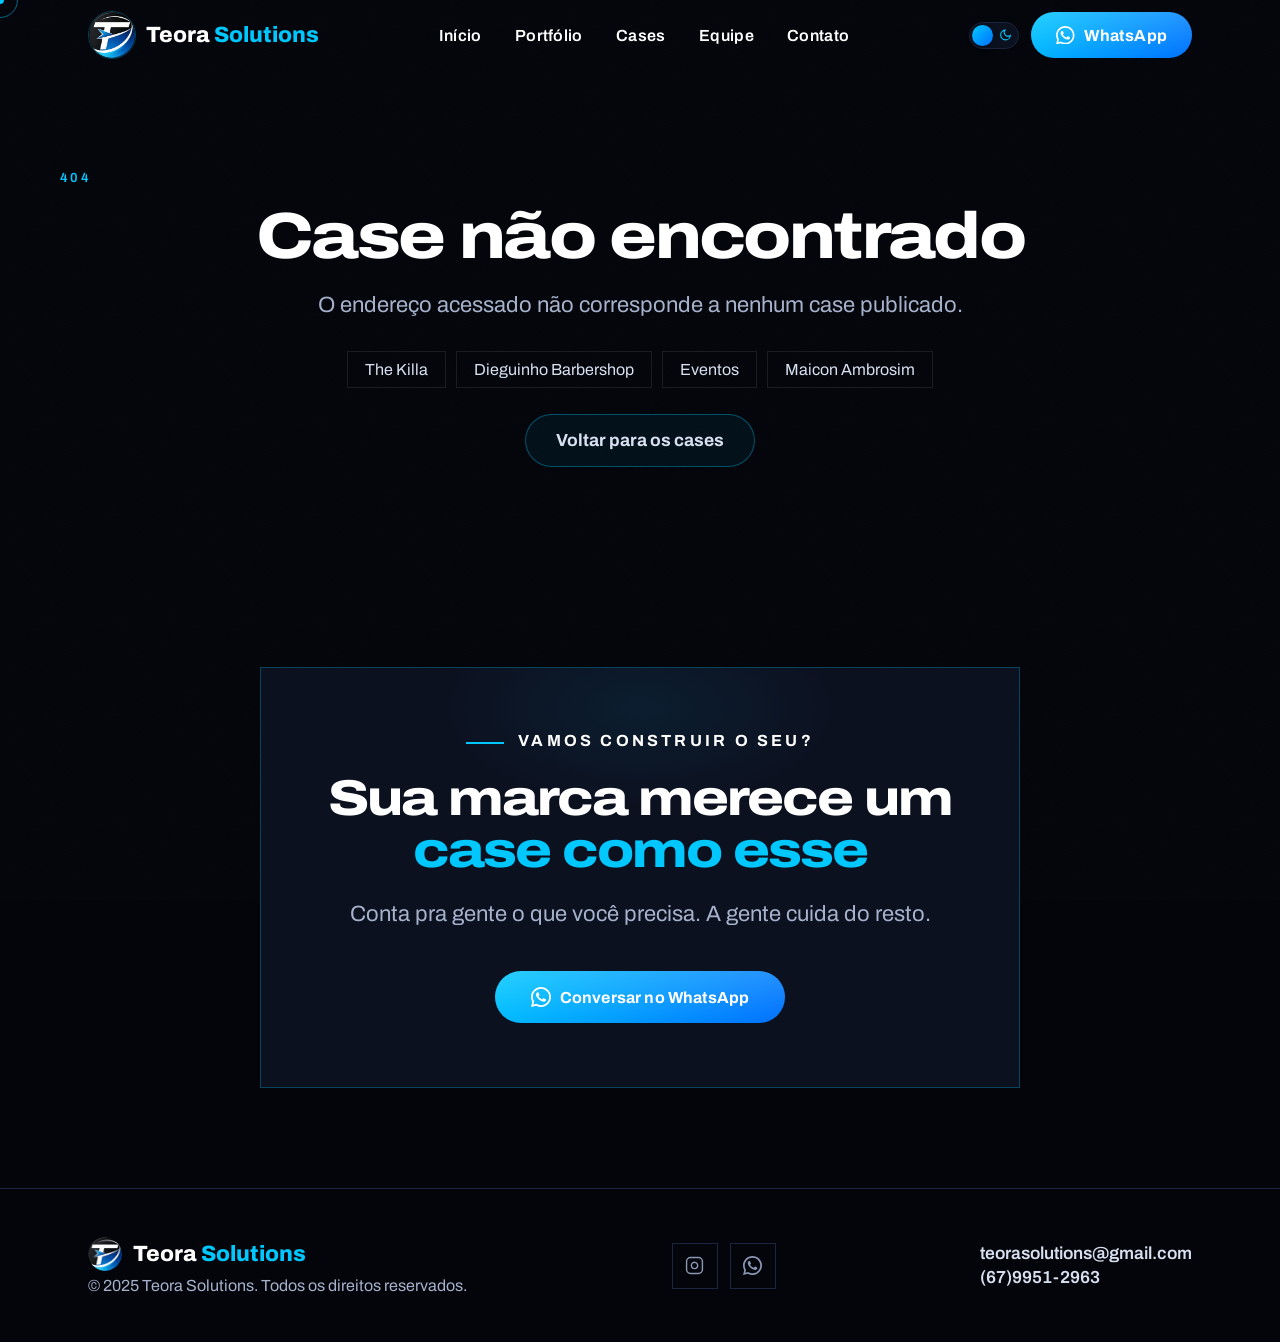
<file: case.html>
<!DOCTYPE html>
<html lang="pt-BR">
<head>
<meta charset="UTF-8" />
<meta name="viewport" content="width=device-width, initial-scale=1.0" />
<title>Case — Teora Solutions</title>
<meta name="description" content="Case de sucesso da Teora Solutions." />
<script>
  /* marca que o JS está ativo: sem isso os blocos com .reveal ficariam
     invisíveis para sempre caso o script não carregue */
  document.documentElement.classList.add('js');
  try {
    if (localStorage.getItem('teora-theme') === 'light') {
      document.documentElement.setAttribute('data-theme', 'light');
    }
  } catch (e) {}
</script>
<link rel="preconnect" href="https://fonts.googleapis.com" />
<link rel="preconnect" href="https://fonts.gstatic.com" crossorigin />
<link href="https://fonts.googleapis.com/css2?family=Archivo:wdth,wght@75..125,400..800&display=swap" rel="stylesheet" />
<link rel="stylesheet" href="styles.css">
<link rel="icon" type="image/png" href="img/favicon.png">
</head>
<body class="case-page">

<!-- CUSTOM CURSOR -->
<div id="cursor-dot"></div>
<div id="cursor-ring"></div>

<!-- MOBILE MENU -->
<div id="mobile-menu">
  <a href="index.html#hero">Início</a>
  <a href="index.html#portfolio">Portfólio</a>
  <a href="index.html#cases">Cases</a>
  <a href="index.html#equipe">Equipe</a>
  <a href="index.html#contato">Contato</a>
</div>

<!-- NAVBAR -->
<nav id="navbar">
  <div class="nav-inner">
    <a href="index.html" class="nav-logo">
      <img src="img/teora.webp" alt="Teora" class="nav-logo-img" />
      <span class="nav-logo-text">Teora <span>Solutions</span></span>
    </a>
    <ul class="nav-links">
      <li><a href="index.html#hero">Início</a></li>
      <li><a href="index.html#portfolio">Portfólio</a></li>
      <li><a href="index.html#cases">Cases</a></li>
      <li><a href="index.html#equipe">Equipe</a></li>
      <li><a href="index.html#contato">Contato</a></li>
    </ul>
    <div class="nav-cta">
      <button type="button" id="theme-toggle" class="theme-toggle" aria-pressed="false" aria-label="Ativar tema claro">
        <svg class="theme-toggle-icon icon-sun" viewBox="0 0 24 24" fill="none" stroke="currentColor" stroke-width="2" aria-hidden="true">
          <circle cx="12" cy="12" r="4"/>
          <path d="M12 2v2M12 20v2M4.93 4.93l1.41 1.41M17.66 17.66l1.41 1.41M2 12h2M20 12h2M6.34 17.66l-1.41 1.41M19.07 4.93l-1.41 1.41"/>
        </svg>
        <svg class="theme-toggle-icon icon-moon" viewBox="0 0 24 24" fill="none" stroke="currentColor" stroke-width="2" aria-hidden="true">
          <path d="M21 12.79A9 9 0 1 1 11.21 3 7 7 0 0 0 21 12.79z"/>
        </svg>
        <span class="theme-toggle-knob"></span>
      </button>
      <a href="https://wa.me/556799512963?text=Quero+um+orçamento!" target="_blank" class="btn-primary">
        <svg class="btn-icon" viewBox="0 0 24 24" fill="currentColor" aria-hidden="true"><path d="M17.472 14.382c-.297-.149-1.758-.867-2.03-.967-.273-.099-.471-.148-.67.15-.197.297-.767.966-.94 1.164-.173.199-.347.223-.644.075-.297-.15-1.255-.463-2.39-1.475-.883-.788-1.48-1.761-1.653-2.059-.173-.297-.018-.458.13-.606.134-.133.298-.347.446-.52.149-.174.198-.298.298-.497.099-.198.05-.371-.025-.52-.075-.149-.669-1.612-.916-2.207-.242-.579-.487-.5-.669-.51-.173-.008-.371-.01-.57-.01-.198 0-.52.074-.792.372-.272.297-1.04 1.016-1.04 2.479 0 1.462 1.065 2.875 1.213 3.074.149.198 2.096 3.2 5.077 4.487.709.306 1.262.489 1.694.625.712.227 1.36.195 1.871.118.571-.085 1.758-.719 2.006-1.413.248-.694.248-1.289.173-1.413-.074-.124-.272-.198-.57-.347z"/><path d="M12 0C5.373 0 0 5.373 0 12c0 2.123.554 4.117 1.523 5.847L.057 23.882l6.183-1.431A11.94 11.94 0 0012 24c6.627 0 12-5.373 12-12S18.627 0 12 0zm0 21.818a9.814 9.814 0 01-5.028-1.382l-.36-.214-3.73.863.936-3.618-.236-.375A9.798 9.798 0 012.182 12C2.182 6.58 6.58 2.182 12 2.182S21.818 6.58 21.818 12 17.42 21.818 12 21.818z"/></svg>
        WhatsApp
      </a>
      <button class="hamburger" onclick="toggleMenu()">☰</button>
    </div>
  </div>
</nav>

<!-- O case inteiro é montado por case.js a partir de ?c=<slug> -->
<main id="case-root"></main>

<!-- ─── CTA ─── -->
<section id="contato" class="cta-band">
  <div class="container">
    <div class="cta-box reveal">
      <div class="cta-glow"></div>
      <div style="position:relative;z-index:1;">
        <p class="eyebrow"><span class="eyebrow-rule"></span>Vamos construir o seu?</p>
        <h2 class="cta-title">Sua marca merece um<br><span style="color:var(--accent-text)">case como esse</span></h2>
        <p class="cta-sub">Conta pra gente o que você precisa. A gente cuida do resto.</p>
        <a href="https://wa.me/556799512963?text=Quero+um+case+como+esses!" target="_blank" class="btn-primary" style="font-size:1rem;padding:16px 36px;margin:0 auto;display:inline-flex;">
          <svg style="width:20px;height:20px;" viewBox="0 0 24 24" fill="currentColor" aria-hidden="true"><path d="M17.472 14.382c-.297-.149-1.758-.867-2.03-.967-.273-.099-.471-.148-.67.15-.197.297-.767.966-.94 1.164-.173.199-.347.223-.644.075-.297-.15-1.255-.463-2.39-1.475-.883-.788-1.48-1.761-1.653-2.059-.173-.297-.018-.458.13-.606.134-.133.298-.347.446-.52.149-.174.198-.298.298-.497.099-.198.05-.371-.025-.52-.075-.149-.669-1.612-.916-2.207-.242-.579-.487-.5-.669-.51-.173-.008-.371-.01-.57-.01-.198 0-.52.074-.792.372-.272.297-1.04 1.016-1.04 2.479 0 1.462 1.065 2.875 1.213 3.074.149.198 2.096 3.2 5.077 4.487.709.306 1.262.489 1.694.625.712.227 1.36.195 1.871.118.571-.085 1.758-.719 2.006-1.413.248-.694.248-1.289.173-1.413-.074-.124-.272-.198-.57-.347z"/><path d="M12 0C5.373 0 0 5.373 0 12c0 2.123.554 4.117 1.523 5.847L.057 23.882l6.183-1.431A11.94 11.94 0 0012 24c6.627 0 12-5.373 12-12S18.627 0 12 0zm0 21.818a9.814 9.814 0 01-5.028-1.382l-.36-.214-3.73.863.936-3.618-.236-.375A9.798 9.798 0 012.182 12C2.182 6.58 6.58 2.182 12 2.182S21.818 6.58 21.818 12 17.42 21.818 12 21.818z"/></svg>
          Conversar no WhatsApp
        </a>
      </div>
    </div>
  </div>
</section>

<!-- ─── FOOTER ─── -->
<footer>
  <div class="container">
    <div class="footer-inner">
      <div>
        <a href="index.html" class="footer-logo">
          <img src="img/teora.webp" alt="Teora" />
          <span class="footer-logo-text">Teora <span>Solutions</span></span>
        </a>
        <p class="footer-copy" style="margin-top:6px;">© 2025 Teora Solutions. Todos os direitos reservados.</p>
      </div>
      <div class="social-row">
        <a href="https://www.instagram.com/teorasolutions/" class="social-btn" title="Instagram">
          <svg fill="none" viewBox="0 0 24 24" stroke="currentColor" stroke-width="1.8"><rect x="2" y="2" width="20" height="20" rx="5" ry="5"/><path d="M16 11.37A4 4 0 1 1 12.63 8 4 4 0 0 1 16 11.37z"/><line x1="17.5" y1="6.5" x2="17.51" y2="6.5"/></svg>
        </a>
        <a href="https://wa.me/556799512963?text=Quero+um+orçamento!" target="_blank" class="social-btn" title="WhatsApp">
          <svg fill="currentColor" viewBox="0 0 24 24"><path d="M17.472 14.382c-.297-.149-1.758-.867-2.03-.967-.273-.099-.471-.148-.67.15-.197.297-.767.966-.94 1.164-.173.199-.347.223-.644.075-.297-.15-1.255-.463-2.39-1.475-.883-.788-1.48-1.761-1.653-2.059-.173-.297-.018-.458.13-.606.134-.133.298-.347.446-.52.149-.174.198-.298.298-.497.099-.198.05-.371-.025-.52-.075-.149-.669-1.612-.916-2.207-.242-.579-.487-.5-.669-.51-.173-.008-.371-.01-.57-.01-.198 0-.52.074-.792.372-.272.297-1.04 1.016-1.04 2.479 0 1.462 1.065 2.875 1.213 3.074.149.198 2.096 3.2 5.077 4.487.709.306 1.262.489 1.694.625.712.227 1.36.195 1.871.118.571-.085 1.758-.719 2.006-1.413.248-.694.248-1.289.173-1.413-.074-.124-.272-.198-.57-.347z"/><path d="M12 0C5.373 0 0 5.373 0 12c0 2.123.554 4.117 1.523 5.847L.057 23.882l6.183-1.431A11.94 11.94 0 0012 24c6.627 0 12-5.373 12-12S18.627 0 12 0zm0 21.818a9.814 9.814 0 01-5.028-1.382l-.36-.214-3.73.863.936-3.618-.236-.375A9.798 9.798 0 012.182 12C2.182 6.58 6.58 2.182 12 2.182S21.818 6.58 21.818 12 17.42 21.818 12 21.818z"/></svg>
        </a>
      </div>
      <div class="footer-contact">
        <a href="mailto:contato@teorasolutions.com">teorasolutions@gmail.com</a>
        <a href="https://wa.me/556799512963?text=Quero+um+orçamento!">(67)9951-2963</a>
      </div>
    </div>
  </div>
</footer>

<a href="https://wa.me/556799512963?text=Quero+um+orçamento!"
   class="whatsapp-float"
   target="_blank"
   rel="noopener"
   aria-label="Falar no WhatsApp">
  <svg viewBox="0 0 24 24" fill="currentColor" aria-hidden="true">
    <path d="M17.472 14.382c-.297-.149-1.758-.867-2.03-.967-.273-.099-.471-.148-.67.15-.197.297-.767.966-.94 1.164-.173.199-.347.223-.644.075-.297-.15-1.255-.463-2.39-1.475-.883-.788-1.48-1.761-1.653-2.059-.173-.297-.018-.458.13-.606.134-.133.298-.347.446-.52.149-.174.198-.298.298-.497.099-.198.05-.371-.025-.52-.075-.149-.669-1.612-.916-2.207-.242-.579-.487-.5-.669-.51-.173-.008-.371-.01-.57-.01-.198 0-.52.074-.792.372-.272.297-1.04 1.016-1.04 2.479 0 1.462 1.065 2.875 1.213 3.074.149.198 2.096 3.2 5.077 4.487.709.306 1.262.489 1.694.625.712.227 1.36.195 1.871.118.571-.085 1.758-.719 2.006-1.413.248-.694.248-1.289.173-1.413-.074-.124-.272-.198-.57-.347z"/>
    <path d="M12 0C5.373 0 0 5.373 0 12c0 2.123.554 4.117 1.523 5.847L.057 23.882l6.183-1.431A11.94 11.94 0 0012 24c6.627 0 12-5.373 12-12S18.627 0 12 0zm0 21.818a9.814 9.814 0 01-5.028-1.382l-.36-.214-3.73.863.936-3.618-.236-.375A9.798 9.798 0 012.182 12C2.182 6.58 6.58 2.182 12 2.182S21.818 6.58 21.818 12 17.42 21.818 12 21.818z"/>
  </svg>
</a>

<script src="cases.js"></script>
<script src="carousel.js"></script>
<script src="lightbox.js"></script>
<script src="script.js"></script>
<script src="case.js"></script>
</body>
</html>
</file>
<file: styles.css>
/* ─── RESET & BASE ─── */
  *, *::before, *::after { box-sizing: border-box; margin: 0; padding: 0; }
  :root {
    --bg:       #05070F;
    --bg2:      #080C18;
    --surface:  #0C1120;
    --border:   #1C2540;
    --blue:     #00C8FF;
    --blue2:    #0070FF;
    --blue-dim: rgba(0,200,255,.08);
    --text:     #D8E0F0;
    --muted:    #5A6480;
    --muted-2:  #8492B0;
    --white:    #FFFFFF;
    /* cor de texto/ícone segura sobre a própria página (contraste); --blue continua livre para fundos, gradientes e brilhos decorativos */
    --accent-text:  #00C8FF;
    --grad-a:       var(--blue);
    --grad-b:       #7B8EFF;
    --navbar-scrim: rgba(5,7,15,.88);
    --menu-scrim:   rgba(8,12,24,.97);
    --chip-bg:      rgba(12,17,32,.9);

    /* ─── ESCALA TIPOGRÁFICA ───────────────────────────────────────
       Fluida entre 390px e 1440px, com teto para não estourar em
       monitores ultrawide. O comentário mostra o tamanho final em px
       nos dois extremos.                                            */
    --fs-3xs: clamp(0.75rem, 0.72rem + 0.13vw, 0.86rem);  /* 12,0 → 13,4 */
    --fs-2xs: clamp(0.82rem, 0.79rem + 0.15vw, 0.94rem);  /* 13,1 → 14,8 */
    --fs-xs:  clamp(0.90rem, 0.87rem + 0.17vw, 1.03rem);  /* 14,4 → 16,4 */
    --fs-sm:  clamp(0.97rem, 0.93rem + 0.20vw, 1.10rem);  /* 15,5 → 17,6 */
    --fs-md:  clamp(1.05rem, 1.00rem + 0.24vw, 1.20rem);  /* 16,9 → 19,2 — corpo */
    --fs-lg:  clamp(1.15rem, 1.06rem + 0.40vw, 1.40rem);  /* 18,4 → 22,4 — lead */
    --fs-xl:  clamp(1.35rem, 1.18rem + 0.75vw, 1.85rem);  /* 21,6 → 29,6 — título de card */
    --fs-2xl: clamp(1.65rem, 1.35rem + 1.30vw, 2.55rem);  /* 26,4 → 40,8 */
    --fs-3xl: clamp(2.00rem, 1.55rem + 2.00vw, 3.40rem);  /* 32,6 → 53,6 — título de seção */
    --fs-4xl: clamp(2.30rem, 1.60rem + 3.10vw, 4.60rem);  /* 37,7 → 70,2 — hero */

    /* entrelinha e espaçamento por papel */
    --lh-display: 1.03;
    --lh-body:    1.75;
    --ls-display: -.04em;
    --ls-micro:   .16em;
  }

  /* ─── TEMA CLARO ─── */
  :root[data-theme="light"] {
    --bg:       #F6F8FC;
    --bg2:      #EDF1F8;
    --surface:  #FFFFFF;
    --border:   #D7DEEA;
    --blue-dim: rgba(0,120,200,.08);
    --text:     #16213B;
    --muted:    #5C6B85;
    --muted-2:  #536080;
    --white:    #0B1220;
    --accent-text:  #0066CC;
    --grad-a:       #0066CC;
    --grad-b:       #5B4FE8;
    --navbar-scrim: rgba(255,255,255,.86);
    --menu-scrim:   rgba(255,255,255,.97);
    --chip-bg:      rgba(255,255,255,.92);
  }
  /* ─── CANTOS ──────────────────────────────────────────────────────
     Regra única: estrutura em 90°, só botão é arredondado. Antes havia
     8 raios diferentes espalhados (26, 20, 16, 11, 10, 8, 100px, 50%),
     o que é o oposto de um sistema.                                     */
  :root {
    --r-flat:  0;      /* cards, mídia, painéis, tags, chips */
    --r-pill:  999px;  /* botões de ação com texto */
    --r-round: 50%;    /* botões de ícone, que já são círculos */
  }

  html { scroll-behavior: smooth; }
  body {
    font-family: 'Archivo', system-ui, sans-serif;
    font-variation-settings: 'wdth' 100;
    background: var(--bg);
    color: var(--text);
    overflow-x: hidden;
    cursor: none;
  }
  ::selection { background: rgba(0,200,255,.25); color: var(--blue); }
  ::-webkit-scrollbar { width: 3px; }
  ::-webkit-scrollbar-track { background: var(--bg); }
  ::-webkit-scrollbar-thumb { background: rgba(0,200,255,.4); border-radius: 2px; }

  /* ─── CUSTOM CURSOR ─── */
  #cursor {
    position: fixed; top: 0; left: 0; z-index: 9999;
    pointer-events: none;
    mix-blend-mode: screen;
  }
  #cursor-dot {
    width: 8px; height: 8px;
    background: var(--blue);
    border-radius: 50%;
    position: fixed;
    transform: translate(-50%,-50%);
    transition: transform .1s;
    z-index: 9999;
    pointer-events: none;
  }
  #cursor-ring {
    width: 36px; height: 36px;
    border: 1.5px solid rgba(0,200,255,.5);
    border-radius: 50%;
    position: fixed;
    transform: translate(-50%,-50%);
    transition: transform .15s ease, width .3s, height .3s, opacity .3s;
    z-index: 9998;
    pointer-events: none;
  }

  /* ─── NOISE OVERLAY ─── */
  body::before {
    content: '';
    position: fixed; inset: 0;
    background-image: url("data:image/svg+xml,%3Csvg xmlns='http://www.w3.org/2000/svg' width='300' height='300'%3E%3Cfilter id='n'%3E%3CfeTurbulence type='fractalNoise' baseFrequency='.85' numOctaves='4' stitchTiles='stitch'/%3E%3C/filter%3E%3Crect width='300' height='300' filter='url(%23n)' opacity='.035'/%3E%3C/svg%3E");
    background-size: 200px;
    pointer-events: none;
    z-index: 0;
    opacity: .6;
  }

  /* ─── TYPOGRAPHY ─── */
  /* Display e corpo são a MESMA família (Archivo). O contraste vem da
     largura: títulos em 118% de expansão, corpo em 100%. Uma família só
     = menos peso de fonte e um sistema que parece decidido, não montado. */
  h1, h2, h3, h4, .display {
    font-family: 'Archivo', system-ui, sans-serif;
    font-stretch: 118%;
    font-variation-settings: 'wdth' 118;
    font-weight: 800;
  }

  /* ─── UTILITIES ─── */
  .container { max-width: 1160px; margin: 0 auto; padding: 0 28px; position: relative; z-index: 1; }
  /* ─── MARCADOR DE SEÇÃO ───────────────────────────────────────────
     Substitui a pílula com ícone que abria todas as seções — aquele
     combo [pílula → título centralizado → subtítulo cinza] é a assinatura
     de landing page de template. Aqui: régua na cor da marca + rótulo em
     caixa alta, no branco (a pílula usava ciano sobre fundo ciano a 10%,
     que lia apagado) e 22% maior.                                       */
  .eyebrow {
    /* flex-start + recuo: quando o rótulo quebra em duas linhas, a régua
       acompanha a PRIMEIRA linha em vez de flutuar no meio do bloco */
    display: flex; align-items: flex-start; gap: 14px;
    font-size: var(--fs-xs);
    font-weight: 700; letter-spacing: .2em; text-transform: uppercase;
    color: var(--white);
    margin-bottom: 24px;
  }
  .eyebrow-rule { width: 38px; height: 2px; flex: none; margin-top: .62em; background: var(--accent-text); }
  .section-header .eyebrow,
  .cta-box .eyebrow { justify-content: center; }

  .section-title {
    font-size: var(--fs-3xl);
    font-weight: 800; letter-spacing: var(--ls-display); line-height: var(--lh-display);
    text-wrap: balance;
    color: var(--white);
  }
  .section-title span { color: var(--accent-text); }
  .section-sub { color: var(--muted-2); font-size: var(--fs-lg); line-height: var(--lh-body); margin-top: 18px; }

  /* ─── BUTTONS ─── */
  .btn-primary {
    display: inline-flex; align-items: center; gap: 9px;
    background: linear-gradient(135deg, var(--blue), var(--blue2));
    color: #fff; font-family: 'Archivo', sans-serif; font-stretch: 118%;
    font-weight: 700; font-size: var(--fs-sm); letter-spacing: .01em;
    padding: 16px 34px; border-radius: var(--r-pill); border: none;
    cursor: pointer; text-decoration: none;
    transition: transform .25s, box-shadow .25s;
    position: relative; overflow: hidden;
  }
  .btn-primary::after {
    content: ''; position: absolute; inset: 0;
    background: linear-gradient(to bottom, rgba(255,255,255,.15), transparent);
    pointer-events: none;
  }
  .btn-primary:hover { transform: translateY(-3px); box-shadow: 0 12px 40px rgba(0,200,255,.4); }
  .btn-ghost {
    display: inline-flex; align-items: center; gap: 8px;
    background: rgba(0,200,255,.06); color: var(--text);
    font-size: var(--fs-sm); font-weight: 700;
    padding: 16px 30px; border-radius: var(--r-pill);
    border: 1px solid rgba(0,200,255,.35); cursor: pointer;
    transition: all .25s; text-decoration: none;
  }
  .btn-ghost:hover { border-color: rgba(0,200,255,.7); color: var(--white); background: rgba(0,200,255,.14); }
  .btn-icon { width: 1.15em; height: 1.15em; flex: none; }
  /* botão da navbar: cresce junto com a largura da tela, limitado pelos 70px da barra */
  .nav-cta .btn-primary {
    font-size: var(--fs-xs);
    padding: clamp(11px, .55vw + 7px, 14px) clamp(18px, 1.1vw + 11px, 26px);
  }
  /* o ícone acompanha o tamanho da fonte do próprio botão */
  .nav-cta .btn-primary .btn-icon { width: 1.15em; height: 1.15em; flex: none; }

  /* ─── NAVBAR ─── */
  #navbar {
    position: fixed; top: 0; left: 0; right: 0; z-index: 500;
    transition: background .4s, backdrop-filter .4s, border-color .4s;
    border-bottom: 1px solid transparent;
  }
  #navbar.scrolled {
    background: var(--navbar-scrim);
    backdrop-filter: blur(22px);
    border-color: var(--border);
  }
  .nav-inner {
    max-width: 1160px; margin: 0 auto; padding: 0 28px;
    height: 70px; display: flex; align-items: center; justify-content: space-between;
  }
  .nav-logo { display: flex; align-items: center; gap: 10px; text-decoration: none; }
  .nav-logo-img {
    width: 48px; height: 48px; border-radius: 50%;
    object-fit: cover; border: 1px solid rgba(0,200,255,.3);
  }
  .nav-logo-text { font-family: 'Archivo', sans-serif; font-stretch: 118%; font-weight: 800; font-size: var(--fs-lg); color: var(--white); }
  .nav-logo-text span { color: var(--accent-text); }
  .nav-links { display: flex; gap: clamp(20px, 2.6vw, 36px); list-style: none; }
  .nav-links a {
    color: var(--white); font-size: var(--fs-xs); font-weight: 600;
    text-decoration: none; letter-spacing: .02em;
    position: relative; transition: color .2s;
  }
  .nav-links a::after {
    content: ''; position: absolute; bottom: -4px; left: 0; right: 0;
    height: 1px; background: var(--accent-text);
    transform: scaleX(0); transition: transform .3s;
  }
  .nav-links a:hover { color: var(--accent-text); }
  .nav-links a:hover::after { transform: scaleX(1); }
  .nav-cta { display: flex; align-items: center; gap: 12px; }

  /* ─── INTERRUPTOR DE TEMA (sol/lua) ─── */
  .theme-toggle {
    position: relative;
    width: 50px; height: 27px; flex: none;
    border-radius: var(--r-pill); padding: 0;
    background: var(--surface); border: 1px solid var(--border);
    cursor: pointer; transition: border-color .25s;
  }
  .theme-toggle:hover { border-color: rgba(0,200,255,.4); }
  .theme-toggle:focus-visible { outline: 2px solid var(--blue); outline-offset: 2px; }
  .theme-toggle-icon {
    position: absolute; top: 50%; width: 13px; height: 13px;
    transform: translateY(-50%);
    color: var(--muted); pointer-events: none; transition: color .3s;
  }
  .theme-toggle-icon.icon-sun { left: 6px; }
  .theme-toggle-icon.icon-moon { right: 6px; }
  :root:not([data-theme="light"]) .theme-toggle-icon.icon-moon { color: var(--blue); }
  :root[data-theme="light"] .theme-toggle-icon.icon-sun { color: #E8A23D; }
  .theme-toggle-knob {
    position: absolute; top: 2px; left: 2px;
    width: 21px; height: 21px; border-radius: 50%;
    background: linear-gradient(135deg, var(--blue), var(--blue2));
    box-shadow: 0 2px 6px rgba(0,0,0,.3);
    transition: transform .3s cubic-bezier(.4,0,.2,1);
  }
  :root[data-theme="light"] .theme-toggle-knob {
    transform: translateX(23px);
    background: linear-gradient(135deg, #FFC55C, #E8A23D);
  }
  .hamburger {
    display: none; background: none; border: 1px solid var(--border);
    color: var(--text); border-radius: var(--r-pill); padding: 8px 13px;
    cursor: pointer; font-size: var(--fs-lg); line-height: 1;
  }
 /* 🔒 Estado padrão (desktop) */
#mobile-menu {
  display: none;
}

/* 📱 Mobile */
@media (max-width: 768px) {
  .nav-links,
  .nav-cta .btn-primary {
    display: none;
  }

  .hamburger {
    display: flex;
    align-items: center;
  }

  #mobile-menu {
    position: fixed;
    top: 70px;
    left: 0;
    right: 0;
    background: var(--menu-scrim);
    backdrop-filter: blur(20px);
    border-bottom: 1px solid var(--border);
    padding: 20px 28px;
    display: none;
    flex-direction: column;
    gap: 16px;
    z-index: 499;
  }

  #mobile-menu.open {
    display: flex;
  }

  #mobile-menu a {
    color: var(--white);
    text-decoration: none;
    font-size: var(--fs-md);
    font-weight: 600;
  }
}

  /* ─── HERO ─── */
  /* #hero é flex; sem isto o .container herda min-width:auto de item flex
     e se recusa a encolher abaixo do conteúdo — o hero inteiro vazava a
     tela no celular assim que o título ficou maior. */
  #hero > .container { width: 100%; min-width: 0; }
  /* justify-items:center (no bloco mobile) dimensiona o item pelo conteúdo;
     sem o teto de 100% o texto empurra a grade para fora da tela */
  .hero-content > *, .hero-visual { min-width: 0; max-width: 100%; }
  /* "Transformamos" a 38px não cabe em 350px de tela. Hifenização (o
     documento é lang=pt-BR) quebra em "Transfor-mamos", que é correto;
     break-word sozinho cortaria em "Transforma|mos". */
  .hero-title { -webkit-hyphens: auto; hyphens: auto; overflow-wrap: break-word; }

  #hero {
    min-height: 100vh; display: flex; align-items: center;
    position: relative; overflow: hidden; padding-top: 70px;
  }
  .hero-grid {
    position: absolute; inset: 0;
    background-image: linear-gradient(var(--border) 1px, transparent 1px),
                      linear-gradient(to right, var(--border) 1px, transparent 1px);
    background-size: 70px 70px;
    opacity: .18;
    mask-image: radial-gradient(ellipse 90% 70% at 50% 0%, black 20%, transparent 75%);
  }
  .hero-glow-1 {
    position: absolute; top: 5%; left: 5%;
    width: 600px; height: 600px;
    background: radial-gradient(circle, rgba(0,200,255,.05), transparent 65%);
    pointer-events: none;
  }
  .hero-glow-2 {
    position: absolute; bottom: -10%; right: -5%;
    width: 500px; height: 500px;
    background: radial-gradient(circle, rgba(0,112,255,.04), transparent 65%);
    pointer-events: none;
  }
  .hero-content {
    display: grid; grid-template-columns: minmax(0,1.18fr) minmax(0,.82fr); gap: 56px;
    align-items: center; padding: 100px 0 80px;
  }
  @media (max-width: 900px) {
    .hero-content { grid-template-columns: 1fr; padding: 60px 0; }
    .hero-visual { display: none; }
  }
  .hero-eyebrow { animation: fadeUp .6s ease forwards; }
  .hero-title {
    font-size: var(--fs-4xl);
    font-weight: 800; letter-spacing: var(--ls-display); line-height: var(--lh-display);
    color: var(--white); margin-bottom: 26px; text-wrap: balance;
    animation: fadeUp .7s .12s ease both;
  }
  /* era um gradiente de duas cores dentro do texto — talvez o tell mais
     datado do conjunto. Cor sólida diz a mesma coisa sem o truque. */
  .hero-title .grad { color: var(--accent-text); }
  .hero-sub {
    font-size: var(--fs-lg); color: var(--muted-2); line-height: var(--lh-body);
    max-width: 46ch; margin-bottom: 40px;
    animation: fadeUp .7s .22s ease both;
  }
  .hero-actions {
    display: flex; gap: 12px; flex-wrap: wrap;
    animation: fadeUp .7s .32s ease both;
  }
  .hero-stats {
    display: flex; gap: 36px; margin-top: 52px; flex-wrap: wrap;
    animation: fadeUp .7s .44s ease both;
  }
  .stat-n { font-family: 'Archivo', sans-serif; font-stretch: 118%; font-size: var(--fs-2xl); font-weight: 900; color: var(--accent-text); letter-spacing: -.04em; }
  .stat-l { font-size: var(--fs-xs); color: var(--muted-2); margin-top: 5px; letter-spacing: .02em; }

  /* Hero visual */
  .hero-visual { display: flex; justify-content: center; align-items: center; position: relative; }
  .orbit-wrap {
    position: relative; width: 400px; height: 400px;
    animation: spin-slow 18s linear infinite;
  }
  @keyframes spin-slow { to { transform: rotate(360deg); } }
  .orbit-ring {
    position: absolute; inset: 0; border-radius: 50%;
    border: 1px dashed rgba(0,200,255,.12);
  }
  .orbit-dot {
    position: absolute; width: 10px; height: 10px;
    background: var(--blue); border-radius: 50%;
    box-shadow: 0 0 12px var(--blue);
    top: 50%; left: -5px; transform: translateY(-50%);
  }
  .center-logo {
    position: absolute; top: 50%; left: 50%;
    /* sem largura explícita, o bloco absoluto encolhia e a regra global
       `img { max-width:100% }` espremia a arte para ~200px de largura
       dentro de uma caixa de 480 de altura */
    width: 300px;
    transform: translate(-50%,-50%);
    animation: counter-spin 18s linear infinite, float 4s ease-in-out infinite;
    z-index: 2;
  }
  @keyframes counter-spin { to { transform: translate(-50%,-50%) rotate(-360deg); } }
  @keyframes float { 0%,100% { transform: translate(-50%,-50%) translateY(0) rotate(0deg); } 50% { transform: translate(-50%,-50%) translateY(-10px) rotate(0deg); } }
  /* o arquivo é JPEG (sem alfa): sem a máscara circular aparece o quadrado
     preto do fundo. A marca já é um disco, então o recorte é fiel a ela. */
  .center-logo img {
    width: 100%; height: auto; max-width: none; display: block;
    border-radius: var(--r-round);
    filter: drop-shadow(0 0 50px rgba(0,200,255,.34));
  }
  /* ─── SECTION WRAPPER ─── */
  .section { padding: 100px 0; position: relative; }
  .section-alt { background: var(--bg2); }
  .section-header { text-align: center; margin-bottom: 60px; }
  .section-header .section-sub { max-width: 480px; margin: 10px auto 0; }

  /* ─── PORTFOLIO ─── */
  .port-tabs {
    display: flex; gap: 6px; flex-wrap: wrap; justify-content: center;
    margin-bottom: 40px;
  }
  .tab-btn {
    padding: 11px 22px; border-radius: var(--r-pill);
    font-family: 'Archivo', sans-serif; font-size: var(--fs-xs); font-weight: 600;
    letter-spacing: .02em; cursor: pointer; transition: all .25s;
    border: 1px solid var(--border); background: var(--surface); color: var(--muted);
  }
  .tab-btn.active {
    background: var(--blue); color: #050810;
    border-color: var(--blue);
  }
  .tab-btn:not(.active):hover { border-color: rgba(0,200,255,.3); color: var(--text); background: var(--blue-dim); }
  .port-grid {
    display: grid; grid-template-columns: repeat(auto-fill, minmax(300px, 1fr));
    gap: 18px;
  }

  .port-card {
    border-radius: var(--r-flat); overflow: hidden; position: relative;
    background: var(--surface); border: 1px solid var(--border);
    display: flex;
    transition: transform .35s ease, border-color .35s ease, box-shadow .35s ease;
  }
  .port-card:hover {
    transform: translateY(-4px);
    border-color: color-mix(in srgb, var(--port-accent) 45%, transparent);
    box-shadow: 0 22px 50px rgba(0,0,0,.32);
  }
  .port-inner {
    display: flex; flex-direction: column; width: 100%;
    text-decoration: none; color: inherit;
  }
  .port-inner:focus-visible { outline: 2px solid var(--blue); outline-offset: -3px; }

  /* área da imagem — proporção fixa, então a grade nunca dança ao carregar */
  .port-media {
    position: relative; aspect-ratio: 16 / 10; overflow: hidden;
    background: var(--bg2); border-bottom: 1px solid var(--border);
  }
  .port-media img {
    width: 100%; height: 100%; object-fit: cover; object-position: top center;
    display: block; transition: transform .6s cubic-bezier(.2,.8,.2,1);
  }
  .port-card:hover .port-media img { transform: scale(1.05); }

  .port-tag {
    position: absolute; top: 12px; left: 12px; z-index: 2;
    font-size: var(--fs-3xs); font-weight: 700;
    letter-spacing: .08em; text-transform: uppercase;
    padding: 6px 12px; border-radius: var(--r-flat);
    background: rgba(6,8,15,.72); color: var(--port-accent);
    border: 1px solid color-mix(in srgb, var(--port-accent) 38%, transparent);
    backdrop-filter: blur(8px); -webkit-backdrop-filter: blur(8px);
  }
  .port-num {
    position: absolute; top: 12px; right: 14px; z-index: 2;
    font-family: 'Archivo', sans-serif; font-stretch: 118%; font-size: var(--fs-2xs); font-weight: 700;
    color: rgba(255,255,255,.85); text-shadow: 0 1px 6px rgba(0,0,0,.7);
  }

  /* bloco de texto — em superfície sólida, com espaço próprio */
  .port-body {
    padding: clamp(18px, 2vw, 24px);
    display: flex; flex-direction: column; gap: 8px; flex: 1;
  }
  .port-title {
    font-family: 'Archivo', sans-serif; font-stretch: 118%; font-size: var(--fs-lg); font-weight: 800;
    color: var(--white); letter-spacing: -.03em; line-height: 1.15;
    overflow-wrap: anywhere; text-wrap: balance;
  }
  .port-desc {
    font-size: var(--fs-xs); color: var(--muted-2); line-height: 1.55;
    display: -webkit-box; -webkit-box-orient: vertical; -webkit-line-clamp: 3;
    overflow: hidden;
  }

  .port-hover-arrow {
    position: absolute; right: 12px; bottom: 12px; z-index: 2;
    width: 42px; height: 42px; border-radius: 50%;
    display: grid; place-items: center;
    background: rgba(6,8,15,.6); border: 1px solid rgba(255,255,255,.2);
    backdrop-filter: blur(8px); -webkit-backdrop-filter: blur(8px);
    color: #fff; opacity: 0; transform: translateY(8px);
    transition: opacity .3s ease, transform .3s ease, background .3s ease;
  }
  .port-hover-arrow svg { width: 17px; height: 17px; }
  .port-card:hover .port-hover-arrow,
  .port-inner:focus-visible .port-hover-arrow { opacity: 1; transform: none; }
  .port-card:hover .port-hover-arrow { background: var(--port-accent); border-color: var(--port-accent); color: #07090F; }

  .port-more-wrap {
    display: flex;
    justify-content: center;
    margin-top: 26px;
  }
  .port-more-btn {
    min-width: 130px;
    justify-content: center;
  }

  /* ─── TEAM ─── */
  .team-grid {
    display: grid; grid-template-columns: repeat(auto-fit, minmax(260px, 1fr));
    gap: 20px; max-width: 880px; margin: 0 auto;
  }
  .team-card {
    /* overlay sobre a foto é sempre escuro, então o nome fica sempre branco */
    --white: #FFFFFF;
    border-radius: var(--r-flat); overflow: hidden;
    position: relative; aspect-ratio: 3/4;
    border: 1px solid var(--border);
  }
  .team-card img { width: 100%; height: 100%; object-fit: cover; display: block; transition: transform .5s; }
  .team-card:hover img { transform: scale(1.04); }
  .team-overlay {
    position: absolute; inset: 0;
    background: linear-gradient(to top, rgba(5,7,15,.95) 28%, rgba(5,7,15,.1) 60%, transparent);
    display: flex; flex-direction: column; justify-content: flex-end; padding: 24px;
  }
  .team-name { font-family: 'Archivo', sans-serif; font-stretch: 118%; font-weight: 800; font-size: var(--fs-xl); color: var(--white); letter-spacing: -.03em; }
  .team-role { font-size: var(--fs-xs); color: var(--blue); font-weight: 600; margin-top: 6px; }

  /* ─── CTA BANNER ─── */
  .cta-band {
    padding: 100px 0; position: relative; overflow: hidden;
  }
  .cta-box {
    max-width: 760px; margin: 0 auto;
    background: var(--surface);
    border: 1px solid rgba(0,200,255,.28);
    border-radius: var(--r-flat); padding: 64px 44px; text-align: center;
    position: relative; overflow: hidden;
  }
  .cta-glow {
    position: absolute; top: -60px; left: 50%; transform: translateX(-50%);
    width: 400px; height: 200px;
    background: radial-gradient(ellipse, rgba(0,200,255,.07), transparent 70%);
    pointer-events: none;
  }
  .cta-title { font-size: var(--fs-3xl); font-weight: 800; letter-spacing: var(--ls-display); line-height: var(--lh-display); color: var(--white); margin-bottom: 18px; text-wrap: balance; }
  .cta-sub { color: var(--muted-2); font-size: var(--fs-lg); line-height: var(--lh-body); margin-bottom: 38px; }
    
  /* ─── FOOTER ─── */
  footer {
    border-top: 1px solid var(--border); padding: 48px 0;
    position: relative; z-index: 1;
  }
  .footer-inner {
    display: flex; flex-wrap: wrap; align-items: center;
    justify-content: space-between; gap: 29px;
  }
  .footer-logo { display: flex; align-items: center; gap: 11px; text-decoration: none; }
  .footer-logo img { width: 34px; height: 34px; border-radius: 50%; object-fit: cover; }
  .footer-logo-text { font-family: 'Archivo', sans-serif; font-stretch: 118%; font-weight: 800; font-size: var(--fs-lg); color: var(--white); }
  .footer-logo-text span { color: var(--accent-text); }
  .footer-copy { font-size: var(--fs-xs); color: var(--muted-2); margin-top: 8px; }
  .social-row { display: flex; gap: 12px; }
  .social-btn {
    width: 46px; height: 46px; border-radius: var(--r-flat);
    border: 1px solid var(--border); background: transparent;
    display: flex; align-items: center; justify-content: center;
    cursor: pointer; transition: all .22s; color: var(--muted);
    text-decoration: none;
  }
  .social-btn svg { width: 19px; height: 19px; }
  .social-btn:hover { border-color: rgba(0,200,255,.35); background: var(--blue-dim); color: var(--accent-text); }
  .footer-contact { font-size: var(--fs-sm); font-weight: 600; color: var(--text); display: flex; flex-direction: column; gap: 5px; }
  .footer-contact a { color: var(--text); text-decoration: none; transition: color .2s; }
  .footer-contact a:hover { color: var(--accent-text); }

  /* ─── ANIMATIONS ─── */
  @keyframes fadeUp { from { opacity: 0; transform: translateY(28px); } to { opacity: 1; transform: translateY(0); } }
  .reveal { transition: opacity .65s ease, transform .65s ease; }
  .js .reveal { opacity: 0; transform: translateY(30px); }
  .reveal.visible { opacity: 1; transform: translateY(0); }
  .reveal-delay-1 { transition-delay: .12s; }
  .reveal-delay-2 { transition-delay: .22s; }
  .reveal-delay-3 { transition-delay: .32s; }
  .reveal-delay-4 { transition-delay: .44s; }

  /* ─── MOBILE ─── */
  @media (max-width: 640px) {
    .port-grid { grid-template-columns: 1fr; }
    .team-grid { grid-template-columns: 1fr; max-width: 360px; }
    .cta-box { padding: 44px 24px; }
    .footer-inner { flex-direction: column; text-align: center; }
    .social-row { justify-content: center; }
    .footer-contact { align-items: center; }
  }

  
/* ─────────────────────────────────────────────
   🔥 CORREÇÕES GERAIS MOBILE
───────────────────────────────────────────── */

img {
  max-width: 100%;
  height: auto;
}

html, body {
  max-width: 100%;
  overflow-x: hidden;
}

/* ─────────────────────────────────────────────
   📱 TABLET E CELULAR GRANDE
───────────────────────────────────────────── */

@media (max-width: 992px) {

  /* NAVBAR */
  .nav-links {
    display: none;
  }

  .hamburger {
    display: block;
  }



  /* PORTFÓLIO */
  .port-grid {
    grid-template-columns: 1fr !important;
  }

  /* EQUIPE */
  .team-grid {
    grid-template-columns: 1fr 1fr;
    gap: 20px;
  }

  /* FOOTER */
  .footer-inner {
    flex-direction: column;
    gap: 24px;
    text-align: center;
  }

}

/* ─────────────────────────────────────────────
   📱 CELULAR MÉDIO
───────────────────────────────────────────── */

@media (max-width: 768px) {

  .container {
    padding: 0 20px;
  }

  .team-grid {
    grid-template-columns: 1fr;
  }

}


/* ============================= */
/* HERO VIDEO - SAFE VERSION */
/* ============================= */

.hero-video-bg {
  display: none;
}

/* ============================= */
/* MOBILE & TABLET ONLY */
/* ============================= */

@media (max-width: 1024px) {



  /* ===== DESATIVAR CURSOR CUSTOM ===== */

  body {
    cursor: auto;
  }

  #cursor-dot,
  #cursor-ring {
    display: none;
  }
}

/* EXTRA SMALL PHONES */

/* ============================= */
/* 🎯 HERO RESPONSIVO DEFINITIVO */
/* Mobile, Tablet, Fold, Duo    */
/* ============================= */

#hero {
  width: 100%;
  min-height: 100vh;
  overflow: hidden;
  display: flex;
  align-items: center;
}

/* Mobile + Tablet + Fold */
@media (max-width: 1100px) {

  #hero {
    min-height: 100dvh;
    padding-top: 72px; /* altura do navbar */
    text-align: center;
  }

  /* tema claro: letras escuras sobre o vídeo. Tema escuro fica no branco padrão de sempre, sem alterar nada aqui. */
  :root[data-theme="light"] #hero {
    --white: #0A1020;
    --text: #16213B;
    --muted: #000000;
    --accent-text: #0066CC;
  }
  /* "Ver Portfólio" ganha um fundo próprio para se destacar de qualquer trecho do vídeo, nos dois temas */
  :root[data-theme="light"] #hero .btn-ghost {
    color: #000000;
    background: rgba(255,255,255,.85);
    border-color: rgba(10,16,32,.2);
    backdrop-filter: blur(6px);
  }
  :root[data-theme="light"] #hero .btn-ghost:hover {
    background: rgba(255,255,255,.95);
    border-color: rgba(10,16,32,.35);
    color: #000000;
  }
  :root:not([data-theme="light"]) #hero .btn-ghost {
    background: rgba(5,7,15,.78);
    border-color: rgba(0,200,255,.55);
    backdrop-filter: blur(6px);
  }
  :root:not([data-theme="light"]) #hero .btn-ghost:hover {
    background: rgba(5,7,15,.9);
    border-color: rgba(0,200,255,.85);
  }

  .hero-video-bg {
    display: block;
    position: absolute;
    inset: 0;
    width: 100%;
    height: 100%;
    object-fit: cover;
    opacity: 0.35;
    z-index: 0;
    pointer-events: none;
  }

  #hero::after {
    content: "";
    position: absolute;
    inset: 0;
    z-index: 1;
  }

  .hero-content {
    display: grid;
    grid-template-columns: 1fr !important;
    gap: 28px;
    text-align: center;
    align-items: center;
    justify-items: center;
    padding: 48px 0 40px;
  }

  .hero-title,
  .hero-sub {
    margin-left: auto;
    margin-right: auto;
    text-align: center;
  }

  /* no celular o rótulo quebra em 2 linhas; aí o item flex ocupa a largura
     toda e justify-content deixa de ter efeito. Empilhar resolve e ainda
     dá um respiro melhor acima do título. */
  #hero .eyebrow { flex-direction: column; align-items: center; gap: 12px; }
  #hero .eyebrow-rule { margin-top: 0; width: 52px; }

  .hero-sub {
    max-width: 40ch;
  }

  .hero-actions,
  .hero-stats {
    width: 100%;
    display: flex;
    justify-content: center;
    flex-wrap: wrap;
    gap: 12px;
  }

  .hero-visual,
  .hero-glow-1,
  .hero-glow-2,
  .hero-grid {
    display: none !important;
  }
}

/* Ajuste fino celulares pequenos */
@media (max-width: 480px) {

  .hero-actions {
    flex-direction: column;
  }

  .btn-primary,
  .btn-ghost {
    width: 100%;
    justify-content: center;
  }
}

/* 🔓 Libera clique nos botões do HERO no mobile */
@media (max-width: 1100px) {
  #hero::after {
    pointer-events: none;
  }

  .hero-content {
    position: relative;
    z-index: 3;
  }
}

/* ============================= */
/* 📱 WHATSAPP FLUTUANTE (SÓ MOBILE) */
/* ============================= */

.whatsapp-float {
  position: fixed;
  right: 16px;
  bottom: 16px;
  width: clamp(54px, 13vw, 60px);
  height: clamp(54px, 13vw, 60px);
  border-radius: 50%;
  background: linear-gradient(135deg, #00C8FF, #2563EB); /* azul do tema */
  display: none; /* só aparece no mobile */
  align-items: center;
  justify-content: center;
  color: #fff;
  z-index: 9999;
  box-shadow: 0 10px 30px rgba(0, 140, 255, 0.35);
  transition: transform .25s ease, box-shadow .25s ease, opacity .25s ease;
  opacity: .95;
}

.whatsapp-float svg {
  width: 70%;
  height: 70%;
}

.whatsapp-float:active {
  transform: scale(0.92);
}

/* Só aparece em telas pequenas (mobile) */
@media (max-width: 768px) {
  .whatsapp-float {
    display: flex;
  }
}

/* Evita conflito com iPhone (barra inferior) */
@supports (padding: max(0px)) {
  .whatsapp-float {
    bottom: calc(16px + env(safe-area-inset-bottom));
  }
}

/* ─── PÁGINA SEM HERO (ex: marketing.html) — compensa a navbar fixa ─── */
.page-header {
  padding-top: 150px;
}
@media (max-width: 768px) {
  .page-header { padding-top: 130px; }
}
/* ─── VOLTAR ─── */
.back-link {
  display: inline-flex; align-items: center; gap: 8px;
  color: var(--muted-2); font-size: var(--fs-sm); font-weight: 600;
  text-decoration: none; transition: color .2s;
}
.back-link:hover { color: var(--accent-text); }
.back-link svg { width: 16px; height: 16px; }

/* ═════════════════════════════════════════════════════════════════════
   CASES — vitrine editorial (home) + página de case
   Uma faixa por case, lados alternando. A cor da marca entra só no
   hover (uma linha por vez), então nunca há duas cores competindo.
   ═════════════════════════════════════════════════════════════════════ */

/* tokens próprios da vitrine — a seção tem atmosfera própria de propósito */
#cases,
.case-page {
  --case-accent: 0 200 255;
  --cases-bg:    #03050B;
  --cases-line:  rgba(255,255,255,.09);
  --cases-line-2: rgba(255,255,255,.16);
  /* o fundo aqui é mais fundo que o resto do site, então o --muted padrão
     (#5A6480) cairia para 3.5:1 nas legendas pequenas — abaixo do mínimo
     legível. Estes valores ficam acima de 4.5:1 nos dois temas. */
  --muted:   #8A97B5;   /* 6.96:1 sobre #03050B */
  --muted-2: #A6B2CB;
}
:root[data-theme="light"] #cases,
:root[data-theme="light"] .case-page {
  --cases-bg:    #FFFFFF;
  --cases-line:  rgba(10,18,36,.12);
  --cases-line-2: rgba(10,18,36,.22);
  --muted:   #4A5570;   /* 7.43:1 sobre #FFFFFF */
  --muted-2: #384158;
}

.case-shell {
  max-width: 1240px; margin: 0 auto;
  padding: 0 clamp(20px, 3.4vw, 40px);
  position: relative; z-index: 1;
}

#cases {
  background: var(--cases-bg);
  /* o padding de baixo precisa acomodar o CTA: a seção tem overflow:hidden
     (para conter o brilho do ::before) e estava cortando 10px do botão */
  padding: clamp(76px, 9vw, 132px) 0 clamp(56px, 6vw, 90px);
  position: relative; overflow: hidden;
  scroll-margin-top: 76px;
}
#cases::before {
  content: ''; position: absolute; inset: 0; pointer-events: none;
  background: radial-gradient(130% 60% at 50% 0%, rgba(0,200,255,.03), transparent 62%);
}

/* ─── cabeçalho assimétrico (o resto do site centraliza; aqui não) ─── */
.cases-head {
  display: grid;
  grid-template-columns: minmax(0, 1.08fr) minmax(0, .84fr);
  gap: clamp(24px, 4vw, 72px);
  align-items: end;
  padding-bottom: clamp(38px, 5vw, 70px);
}
.cases-title {
  font-family: 'Archivo', sans-serif; font-stretch: 118%; font-weight: 800;
  font-size: var(--fs-3xl);
  line-height: var(--lh-display); letter-spacing: var(--ls-display);
  color: var(--white); text-wrap: balance;
}
.cases-title span { color: var(--accent-text); }
.cases-lead {
  color: var(--muted-2); line-height: 1.75;
  font-size: var(--fs-lg);
  max-width: 42ch;
}
.cases-tally {
  margin-top: 18px; padding-top: 16px;
  border-top: 1px solid var(--cases-line);
  font-size: var(--fs-2xs); letter-spacing: var(--ls-micro); text-transform: uppercase;
  color: var(--muted);
}
.cases-tally strong {
  font-family: 'Archivo', sans-serif; font-stretch: 118%; font-weight: 800;
  font-size: var(--fs-md); letter-spacing: -.02em;
  color: var(--white); margin-right: 3px;
}

/* ─── a faixa do case ─── */
.case-index { display: flex; flex-direction: column; }
/* a faixa não desliza: quem anima são os filhos, com escalonamento */
.case-index .reveal { opacity: 1; transform: none; }

.case-row {
  position: relative;
  padding: clamp(46px, 5.6vw, 84px) 0;
  border-top: 1px solid var(--cases-line);
}
.case-row:last-child { border-bottom: 1px solid var(--cases-line); }
/* a linha de cima se acende na cor da marca, da esquerda para a direita */
.case-row::before {
  content: ''; position: absolute; top: -1px; left: 0;
  width: 100%; height: 1px; background: rgb(var(--case-accent));
  transform: scaleX(0); transform-origin: left;
  transition: transform .8s cubic-bezier(.2,.8,.2,1);
}
.case-row:hover::before,
.case-row:focus-within::before { transform: scaleX(1); }

.case-row-inner {
  display: grid;
  grid-template-columns: minmax(0, 1fr) minmax(0, 1fr);
  gap: clamp(28px, 4.4vw, 84px);
  align-items: center;
}
.case-row:nth-child(even) .case-row-text  { grid-column: 2; grid-row: 1; }
.case-row:nth-child(even) .case-row-media { grid-column: 1; grid-row: 1; }

/* entrada escalonada dos blocos de texto */
.case-row-text > * {
  transition: opacity .7s ease, transform .7s cubic-bezier(.2,.8,.2,1);
}
.js .case-row-text > * { opacity: 0; transform: translateY(20px); }
.case-row.visible .case-row-text > * { opacity: 1; transform: none; }
.case-row-text > *:nth-child(1) { transition-delay: .06s; }
.case-row-text > *:nth-child(2) { transition-delay: .13s; }
.case-row-text > *:nth-child(3) { transition-delay: .20s; }
.case-row-text > *:nth-child(4) { transition-delay: .27s; }
.case-row-text > *:nth-child(5) { transition-delay: .34s; }

.case-row-meta {
  display: flex; align-items: center; gap: 13px;
  margin-bottom: clamp(14px, 1.8vw, 22px);
}
.case-row-num {
  font-family: 'Archivo', sans-serif; font-stretch: 118%; font-weight: 800;
  font-size: var(--fs-2xs); letter-spacing: .1em;
  color: var(--muted); transition: color .5s ease;
}
.case-row:hover .case-row-num,
.case-row:focus-within .case-row-num { color: rgb(var(--case-accent)); }
.case-row-rule { width: 32px; height: 1px; background: var(--cases-line-2); flex: none; }
.case-row-cat {
  font-size: var(--fs-3xs); font-weight: 600; letter-spacing: var(--ls-micro);
  text-transform: uppercase; color: var(--muted);
}

.case-row-name {
  font-size: var(--fs-3xl);
  font-weight: 800; letter-spacing: var(--ls-display); line-height: var(--lh-display);
  margin-bottom: clamp(13px, 1.5vw, 20px);
}
/* o link embrulha a faixa inteira — ver a nota em script.js */
.case-row-link { display: block; color: inherit; text-decoration: none; }
.case-row-link:focus-visible {
  outline: 2px solid rgb(var(--case-accent)); outline-offset: 8px;
}
/* sublinhado que cresce sob o nome, desenhado com background para não
   precisar de pseudo-elemento posicionado */
.case-row-name span {
  color: var(--white);
  background-image: linear-gradient(rgb(var(--case-accent)), rgb(var(--case-accent)));
  background-repeat: no-repeat; background-position: 0 100%;
  background-size: 0% 2px;
  transition: background-size .6s cubic-bezier(.2,.8,.2,1);
}
.case-row:hover .case-row-name span,
.case-row:focus-within .case-row-name span { background-size: 100% 2px; }

.case-row-desc {
  color: var(--muted-2); line-height: var(--lh-body);
  font-size: var(--fs-md);
  max-width: 44ch;
  margin-bottom: clamp(18px, 2.2vw, 26px);
}

/* ─── tags de serviço com ícone (compartilhadas com a página de case) ─── */
.case-tags {
  list-style: none; display: flex; flex-wrap: wrap; gap: 8px;
  margin-bottom: clamp(22px, 2.8vw, 32px);
}
.case-tag {
  display: inline-flex; align-items: center; gap: 7px;
  padding: 9px 17px 9px 14px; border-radius: var(--r-flat);
  border: 1px solid var(--cases-line);
  font-size: var(--fs-xs); font-weight: 500; color: var(--muted-2);
  transition: border-color .45s ease, color .45s ease;
}
.case-tag-icon { width: 1.05em; height: 1.05em; flex: none; color: var(--muted); transition: color .45s ease; }
.case-row:hover .case-tag,
.case-row:focus-within .case-tag { border-color: rgb(var(--case-accent) / .38); color: var(--text); }
.case-row:hover .case-tag-icon,
.case-row:focus-within .case-tag-icon { color: rgb(var(--case-accent)); }

.case-row-cta {
  display: inline-flex; align-items: center; gap: 14px;
  font-family: 'Archivo', sans-serif; font-stretch: 118%; font-weight: 700; font-size: var(--fs-sm);
  color: var(--white);
}
.case-row-arrow {
  width: 42px; height: 42px; border-radius: 50%; flex: none;
  border: 1px solid var(--cases-line-2);
  display: grid; place-items: center; color: var(--white);
  transition: background .5s ease, border-color .5s ease, color .5s ease;
}
.case-row-arrow svg { width: 16px; height: 16px; transition: transform .5s cubic-bezier(.2,.8,.2,1); }
.case-row:hover .case-row-arrow,
.case-row:focus-within .case-row-arrow {
  background: rgb(var(--case-accent)); border-color: rgb(var(--case-accent)); color: #07090F;
}
.case-row:hover .case-row-arrow svg,
.case-row:focus-within .case-row-arrow svg { transform: translateX(3px); }

/* ─── painel de mídia: retrato, porque o acervo é 9:16 ─── */
.case-row-media {
  position: relative; margin: 0; overflow: hidden;
  aspect-ratio: 4 / 5;
  background: var(--surface); border: 1px solid var(--cases-line);
  transition: clip-path 1.05s cubic-bezier(.16,1,.3,1) .1s;
}
.js .case-row-media { clip-path: inset(0 0 101% 0); }
.case-row.visible .case-row-media { clip-path: inset(0 0 0 0); }
.case-row-media img {
  position: absolute; inset: 0; width: 100%; height: 100%;
  object-fit: cover; filter: saturate(.85) contrast(1.02);
  transition: transform 1s cubic-bezier(.2,.8,.2,1), filter .7s ease;
}
.case-row:hover .case-row-media img,
.case-row:focus-within .case-row-media img {
  transform: scale(1.045); filter: saturate(1.06) contrast(1.04);
}
/* lavada da cor da marca subindo pelo pé da imagem */
.case-row-media::after {
  content: ''; position: absolute; inset: 0; pointer-events: none;
  opacity: 0; transition: opacity .65s ease;
  background: linear-gradient(to top, rgb(var(--case-accent) / .26), transparent 55%);
}
.case-row:hover .case-row-media::after,
.case-row:focus-within .case-row-media::after { opacity: 1; }

.case-row-count {
  position: absolute; left: 16px; bottom: 16px; z-index: 2;
  padding: 6px 12px; border-radius: var(--r-flat);
  font-size: var(--fs-3xs); font-weight: 600; letter-spacing: .14em;
  text-transform: uppercase; color: #fff;
  background: rgba(6,8,15,.55); border: 1px solid rgba(255,255,255,.16);
  backdrop-filter: blur(10px); -webkit-backdrop-filter: blur(10px);
}

.cases-foot {
  display: flex; justify-content: center;
  padding-top: clamp(42px, 5.5vw, 72px);
}

@media (max-width: 980px) {
  .cases-head { grid-template-columns: 1fr; align-items: start; gap: 22px; }
  .case-row-inner { grid-template-columns: 1fr; gap: clamp(24px, 4vw, 34px); }
  /* no mobile a imagem sempre vem primeiro, independente do lado no desktop */
  .case-row .case-row-media,
  .case-row:nth-child(even) .case-row-media { grid-column: 1; grid-row: 1; }
  .case-row .case-row-text,
  .case-row:nth-child(even) .case-row-text  { grid-column: 1; grid-row: 2; }
}
@media (max-width: 560px) {
  .case-row-desc { max-width: none; }
  .case-row-cta { gap: 12px; }
  .case-row-arrow { width: 38px; height: 38px; }
}

/* ═════════════════════════════════════════════════════════════════════
   PÁGINA DE CASE (case.html)
   ═════════════════════════════════════════════════════════════════════ */
.case-page { background: var(--cases-bg); }
.case-block { padding: clamp(34px, 4vw, 58px) 0; }
.case-block--tight { padding: clamp(24px, 3vw, 40px) 0; }

.case-hero { padding: clamp(112px, 12vw, 148px) 0 clamp(26px, 3.4vw, 44px); }
.case-back { margin-bottom: clamp(26px, 4vw, 46px); }

.case-hero-grid {
  display: grid;
  grid-template-columns: minmax(0, 1.06fr) minmax(0, .94fr);
  gap: clamp(30px, 4.6vw, 72px);
  align-items: center;
}
.case-eyebrow {
  display: flex; align-items: center; gap: 12px;
  font-size: var(--fs-3xs); font-weight: 600; letter-spacing: .18em;
  text-transform: uppercase; color: rgb(var(--case-accent));
  margin-bottom: 18px;
}
.case-eyebrow-rule { width: 28px; height: 1px; flex: none; background: rgb(var(--case-accent) / .6); }
.case-title {
  font-family: 'Archivo', sans-serif; font-stretch: 118%; font-weight: 800;
  font-size: var(--fs-4xl);
  line-height: var(--lh-display); letter-spacing: var(--ls-display);
  color: var(--white); text-wrap: balance;
}
.case-lead {
  margin-top: clamp(16px, 2vw, 24px);
  color: var(--muted-2); line-height: var(--lh-body);
  font-size: var(--fs-lg);
  max-width: 50ch;
}
.case-live {
  display: inline-flex; align-items: center; gap: 10px;
  margin-top: clamp(20px, 2.6vw, 30px); padding-bottom: 6px;
  font-family: 'Archivo', sans-serif; font-stretch: 118%; font-weight: 700; font-size: var(--fs-sm);
  color: var(--white); text-decoration: none;
  border-bottom: 1px solid rgb(var(--case-accent) / .55);
  transition: gap .3s ease, border-color .3s ease;
}
.case-live svg { width: 15px; height: 15px; transition: transform .3s ease; }
.case-live:hover { gap: 14px; border-color: rgb(var(--case-accent)); }
.case-live:hover svg { transform: translate(2px, -2px); }

.case-hero-media {
  position: relative; margin: 0; overflow: hidden;
  aspect-ratio: 4 / 5;
  background: var(--surface); border: 1px solid var(--cases-line);
}
.case-hero-media img {
  position: absolute; inset: 0; width: 100%; height: 100%; object-fit: cover;
}

.case-meta {
  display: grid; grid-template-columns: repeat(4, 1fr); gap: 1px;
  margin-top: clamp(38px, 5vw, 62px);
  background: var(--cases-line); border: 1px solid var(--cases-line);
}
.case-meta-cell { background: var(--cases-bg); padding: clamp(17px, 2.2vw, 26px); }
.case-meta dt {
  font-size: var(--fs-3xs); letter-spacing: var(--ls-micro); text-transform: uppercase;
  color: var(--muted); margin-bottom: 10px;
}
.case-meta dd {
  font-family: 'Archivo', sans-serif; font-stretch: 118%; font-weight: 700; letter-spacing: -.015em;
  font-size: var(--fs-lg); color: var(--white);
}

.case-h2 {
  display: flex; align-items: center; gap: 18px;
  font-family: 'Archivo', sans-serif; font-stretch: 118%; font-weight: 800;
  font-size: var(--fs-2xl); letter-spacing: var(--ls-display);
  color: var(--white); margin-bottom: clamp(22px, 3vw, 34px);
}
.case-h2::after { content: ''; flex: 1; height: 1px; background: var(--cases-line); }

.case-briefing {
  display: grid; grid-template-columns: repeat(auto-fit, minmax(255px, 1fr));
  gap: clamp(24px, 3vw, 46px);
}
.case-brief { border-top: 1px solid var(--cases-line-2); padding-top: 22px; }
.case-brief-num {
  font-family: 'Archivo', sans-serif; font-stretch: 118%; font-weight: 800;
  font-size: var(--fs-2xs); letter-spacing: .12em; color: rgb(var(--case-accent));
}
.case-brief-title {
  font-family: 'Archivo', sans-serif; font-stretch: 118%; font-weight: 700; font-size: var(--fs-xl);
  letter-spacing: -.03em; color: var(--white); margin: 12px 0 14px;
}
.case-brief-body { color: var(--muted-2); font-size: var(--fs-md); line-height: var(--lh-body); }

.case-tags--lg { margin-bottom: 0; gap: 10px; }
.case-tag--lg { padding: 13px 24px 13px 19px; font-size: var(--fs-sm); gap: 10px; }
.case-tag--lg .case-tag-icon { width: 1.15em; height: 1.15em; color: rgb(var(--case-accent)); }

/* ─── CARROSSEL ──────────────────────────────────────────────────────
   Trilho horizontal com scroll-snap. Cada peça mantém a proporção real
   do arquivo (--ar), então a altura do trilho é constante e nada é
   recortado. Ganha-se muito comprimento de página: uma galeria de 6
   peças que ocupava ~2 telas passa a ocupar meia.
   ─────────────────────────────────────────────────────────────────── */
.carousel { position: relative; }
.carousel-track {
  display: flex; gap: clamp(12px, 1.3vw, 18px);
  overflow-x: auto; overscroll-behavior-x: contain;
  scroll-snap-type: x mandatory;
  scrollbar-width: none;
  /* sangra até a borda da tela no mobile: a peça seguinte "espia" e
     deixa óbvio que dá pra arrastar */
  padding-inline: 0; padding-bottom: 4px;
}
.carousel-track::-webkit-scrollbar { display: none; }
.carousel-track:focus-visible { outline: 2px solid rgb(var(--case-accent)); outline-offset: 6px; }

.case-shot {
  --ar: 1;
  flex: 0 0 auto;
  /* o acervo é quase todo 9:16 — com trilho baixo as peças ficam finas
     demais; esta altura dá ~235px de largura ao retrato, que é o mínimo
     para a foto ainda ser lida como peça de portfólio */
  height: clamp(340px, 58vh, 560px);
  width: calc(var(--ar) * clamp(340px, 58vh, 560px));
  max-width: 88vw;
  scroll-snap-align: start;
  padding: 0; margin: 0;
  position: relative; overflow: hidden; cursor: pointer;
  background: var(--surface); border: 1px solid var(--cases-line);
  color: inherit; font: inherit; text-align: left;
  transition: border-color .45s ease;
}
.case-shot img {
  display: block; width: 100%; height: 100%; object-fit: cover;
  transition: transform .9s cubic-bezier(.2,.8,.2,1);
}
.case-shot:hover img { transform: scale(1.04); }

/* controles */
.carousel-ui {
  display: flex; align-items: center; justify-content: space-between; gap: 20px;
  margin-top: clamp(16px, 2vw, 22px);
}
.carousel-arrows { display: flex; gap: 10px; flex: none; }
.carousel--estatico .carousel-ui { display: none; }
.carousel-btn {
  width: 46px; height: 46px; border-radius: 50%; flex: none;
  display: grid; place-items: center; cursor: pointer;
  background: transparent; color: var(--white);
  border: 1px solid var(--cases-line-2);
  transition: background .3s ease, border-color .3s ease, color .3s ease, opacity .3s ease;
}
.carousel-btn svg { width: 19px; height: 19px; }
.carousel-btn:hover:not(:disabled) {
  background: rgb(var(--case-accent)); border-color: rgb(var(--case-accent)); color: #07090F;
}
.carousel-btn:focus-visible { outline: 2px solid rgb(var(--case-accent)); outline-offset: 3px; }
.carousel-btn:disabled { opacity: .3; cursor: default; }

.carousel-dots { display: flex; align-items: center; gap: 8px; flex-wrap: wrap; }
.carousel-dot {
  width: 28px; height: 3px; border-radius: var(--r-flat); padding: 0;
  border: none; cursor: pointer; background: var(--cases-line-2);
  transition: background .35s ease, width .35s ease;
}
.carousel-dot.is-active { background: rgb(var(--case-accent)); width: 42px; }
.carousel-dot:focus-visible { outline: 2px solid rgb(var(--case-accent)); outline-offset: 3px; }

@media (max-width: 620px) {
  .case-shot { height: clamp(360px, 62vh, 500px); width: calc(var(--ar) * clamp(360px, 62vh, 500px)); }
  .carousel-btn { width: 42px; height: 42px; }
}

.case-shot:hover { border-color: rgb(var(--case-accent) / .45); }
.case-shot:focus-visible { outline: 2px solid rgb(var(--case-accent)); outline-offset: 3px; }
.case-shot img {
  display: block; width: 100%; height: 100%; object-fit: cover;
  transition: transform .9s cubic-bezier(.2,.8,.2,1);
}
.case-shot:hover img { transform: scale(1.04); }

.case-shot-zoom {
  position: absolute; top: 14px; right: 14px;
  width: 38px; height: 38px; border-radius: 50%;
  display: grid; place-items: center; color: #fff;
  background: rgba(6,8,15,.5); border: 1px solid rgba(255,255,255,.18);
  backdrop-filter: blur(8px); -webkit-backdrop-filter: blur(8px);
  opacity: 0; transform: translateY(-6px);
  transition: opacity .4s ease, transform .4s ease;
}
.case-shot-zoom svg { width: 17px; height: 17px; }
.case-shot:hover .case-shot-zoom,
.case-shot:focus-visible .case-shot-zoom { opacity: 1; transform: none; }

.case-play {
  position: absolute; inset: 0; margin: auto;
  width: 64px; height: 64px; border-radius: 50%;
  display: grid; place-items: center; color: #fff;
  background: rgba(255,255,255,.14); border: 1px solid rgba(255,255,255,.34);
  backdrop-filter: blur(12px); -webkit-backdrop-filter: blur(12px);
  transition: transform .5s cubic-bezier(.2,.8,.2,1), background .45s ease, color .45s ease, border-color .45s ease;
}
.case-play svg { width: 22px; height: 22px; margin-left: 3px; }
.case-shot--video:hover .case-play {
  transform: scale(1.09);
  background: rgb(var(--case-accent)); border-color: rgb(var(--case-accent)); color: #07090F;
}
.case-shot-label {
  position: absolute; left: 0; right: 0; bottom: 0; pointer-events: none;
  padding: 30px 16px 14px;
  font-family: 'Archivo', sans-serif; font-stretch: 118%; font-weight: 700; font-size: var(--fs-xs); color: #fff;
  background: linear-gradient(to top, rgba(4,6,12,.92), transparent);
}

/* ─── comparador antes / depois ─── */
.case-ba {
  --split: 50%;
  position: relative; overflow: hidden;
  border: 1px solid var(--cases-line); background: var(--surface);
}
.case-ba-img { display: block; width: 100%; height: auto; }
.case-ba-top {
  position: absolute; inset: 0; width: 100%; height: 100%; object-fit: cover;
  clip-path: inset(0 calc(100% - var(--split)) 0 0);
}
.case-ba-handle {
  position: absolute; top: 0; bottom: 0; left: var(--split);
  width: 2px; background: #fff; transform: translateX(-1px);
  pointer-events: none; box-shadow: 0 0 24px rgba(0,0,0,.55);
}
.case-ba-handle::after {
  content: ''; position: absolute; top: 50%; left: 50%;
  transform: translate(-50%, -50%);
  width: 44px; height: 44px; border-radius: 50%;
  background: #fff; box-shadow: 0 6px 24px rgba(0,0,0,.4);
}
.case-ba-range {
  position: absolute; inset: 0; width: 100%; height: 100%;
  margin: 0; opacity: 0; cursor: ew-resize;
  -webkit-appearance: none; appearance: none; background: transparent;
}
.case-ba-tag {
  position: absolute; bottom: 16px; z-index: 2;
  padding: 6px 12px; border-radius: var(--r-flat);
  font-size: var(--fs-3xs); font-weight: 600; letter-spacing: .14em;
  text-transform: uppercase; color: #fff;
  background: rgba(6,8,15,.6); border: 1px solid rgba(255,255,255,.16);
  backdrop-filter: blur(10px); -webkit-backdrop-filter: blur(10px);
  pointer-events: none;
}
.case-ba-tag--l { left: 16px; }
.case-ba-tag--r { right: 16px; }
.case-caption { margin-top: 16px; font-size: var(--fs-xs); color: var(--muted); }

/* ─── resultados ─── */
.case-results {
  display: grid; grid-template-columns: repeat(auto-fit, minmax(195px, 1fr)); gap: 1px;
  background: var(--cases-line); border: 1px solid var(--cases-line);
}
.case-result { background: var(--cases-bg); padding: clamp(24px, 3vw, 38px); }
.case-result-value {
  font-family: 'Archivo', sans-serif; font-stretch: 118%; font-weight: 800;
  font-size: var(--fs-2xl); letter-spacing: var(--ls-display);
  color: rgb(var(--case-accent));
}
.case-result-label { margin-top: 8px; font-size: var(--fs-xs); color: var(--muted); }

/* estado "ainda não temos esse dado" — honesto, sem texto de mentira */
.case-soon {
  display: flex; align-items: center; gap: 13px;
  padding: clamp(22px, 3vw, 32px);
  border: 1px dashed var(--cases-line-2);
  color: var(--muted); font-size: var(--fs-sm);
}
.case-soon-dot {
  width: 7px; height: 7px; border-radius: 50%; flex: none;
  background: rgb(var(--case-accent));
  animation: case-pulse 2.8s ease-in-out infinite;
}
@keyframes case-pulse { 0%, 100% { opacity: .3; } 50% { opacity: 1; } }

/* ─── depoimento ─── */
.case-quote {
  max-width: 62ch; padding: 4px 0 4px clamp(22px, 3vw, 38px);
  border-left: 2px solid rgb(var(--case-accent));
}
.case-quote-mark { width: 30px; height: 30px; color: rgb(var(--case-accent) / .38); margin-bottom: 12px; }
.case-quote blockquote {
  font-family: 'Archivo', sans-serif; font-stretch: 118%; font-weight: 500;
  font-size: var(--fs-xl); line-height: 1.45;
  letter-spacing: -.02em; color: var(--white);
}
.case-quote figcaption { margin-top: 20px; display: flex; flex-direction: column; gap: 3px; }
.case-quote-author { font-weight: 700; font-size: var(--fs-sm); color: var(--text); }
.case-quote-role { font-size: var(--fs-xs); color: var(--muted); }

/* ─── tecnologias e técnicas ─── */
.case-chips { list-style: none; display: flex; flex-wrap: wrap; gap: 9px; }
.case-chip {
  padding: 9px 17px; border-radius: var(--r-flat);
  border: 1px solid var(--cases-line);
  font-size: var(--fs-xs); color: var(--muted-2);
}

/* ─── próximo case ─── */
.case-next { position: relative; overflow: hidden; border-top: 1px solid var(--cases-line); margin-top: clamp(40px, 6vw, 80px); }
.case-next-link { display: block; position: relative; text-decoration: none; padding: clamp(48px, 7vw, 92px) 0; }
.case-next-bg {
  position: absolute; inset: 0; z-index: 0;
  width: 100%; height: 100%; object-fit: cover;
  opacity: .13; filter: saturate(.45); transform: scale(1.04);
  transition: opacity .7s ease, transform 1.2s cubic-bezier(.2,.8,.2,1);
}
.case-next-link:hover .case-next-bg { opacity: .26; transform: scale(1.09); }
.case-next-inner { display: flex; align-items: center; justify-content: space-between; gap: 24px; }
.case-next-name {
  font-family: 'Archivo', sans-serif; font-stretch: 118%; font-weight: 800;
  font-size: var(--fs-3xl); line-height: var(--lh-display);
  letter-spacing: -.04em; color: var(--white);
}
.case-next-cat {
  margin-top: 10px; font-size: var(--fs-2xs); letter-spacing: var(--ls-micro);
  text-transform: uppercase; color: var(--muted);
}
.case-next-arrow {
  width: clamp(52px, 6vw, 68px); height: clamp(52px, 6vw, 68px);
  border-radius: 50%; flex: none;
  border: 1px solid var(--cases-line-2);
  display: grid; place-items: center; color: var(--white);
  transition: background .5s ease, color .5s ease, border-color .5s ease, transform .5s cubic-bezier(.2,.8,.2,1);
}
.case-next-arrow svg { width: 22px; height: 22px; }
.case-next-link:hover .case-next-arrow {
  background: rgb(var(--case-accent)); border-color: rgb(var(--case-accent));
  color: #07090F; transform: translateX(6px);
}

.case-missing { padding-top: 170px; text-align: center; }
.case-missing .case-lead { margin: 16px auto 0; }
.case-missing-list { list-style: none; display: flex; flex-wrap: wrap; justify-content: center; gap: 10px; margin: 26px 0; }
.case-missing-list a {
  display: inline-block; padding: 9px 17px; border-radius: var(--r-flat);
  border: 1px solid var(--cases-line); color: var(--text);
  text-decoration: none; font-size: var(--fs-xs);
}
.case-missing-list a:hover { border-color: rgb(var(--case-accent)); color: var(--white); }

@media (max-width: 860px) {
  .case-hero-grid { grid-template-columns: 1fr; }
  .case-meta { grid-template-columns: repeat(2, 1fr); }
}

/* ═════════════════════════════════════════════════════════════════════
   LIGHTBOX (lightbox.js injeta a marcação)
   ═════════════════════════════════════════════════════════════════════ */
body.lb-locked { overflow: hidden; }
.lb {
  position: fixed; inset: 0; z-index: 3000;
  display: grid; place-items: center;
  opacity: 0; pointer-events: none; transition: opacity .3s ease;
}
.lb.open { opacity: 1; pointer-events: auto; }
.lb-backdrop {
  position: absolute; inset: 0;
  background: rgba(2,3,8,.93);
  backdrop-filter: blur(10px); -webkit-backdrop-filter: blur(10px);
}
.lb-stage {
  position: relative; z-index: 1;
  width: min(1180px, 94vw);
  display: grid;
  grid-template-columns: auto minmax(0, 1fr) auto;
  grid-template-rows: minmax(0, 1fr) auto;
  align-items: center; gap: clamp(8px, 1.6vw, 20px);
  transform: scale(.97); transition: transform .35s cubic-bezier(.2,.8,.2,1);
}
.lb.open .lb-stage { transform: scale(1); }
.lb-media { grid-column: 2; display: grid; place-items: center; min-height: 0; }
.lb-media img,
.lb-media video {
  display: block; max-width: 100%; max-height: 80vh;
  width: auto; height: auto;
  box-shadow: 0 40px 120px rgba(0,0,0,.6);
}
.lb-btn {
  width: 46px; height: 46px; border-radius: 50%;
  border: 1px solid rgba(255,255,255,.2);
  background: rgba(255,255,255,.07); color: #fff;
  display: grid; place-items: center; cursor: pointer;
  backdrop-filter: blur(10px); -webkit-backdrop-filter: blur(10px);
  transition: background .25s ease, border-color .25s ease;
}
.lb-btn:hover { background: rgba(255,255,255,.18); border-color: rgba(255,255,255,.45); }
.lb-btn:focus-visible { outline: 2px solid var(--blue); outline-offset: 3px; }
.lb-btn svg { width: 20px; height: 20px; }
.lb-btn[hidden] { display: none; }
.lb-close { position: fixed; top: clamp(12px, 2vw, 24px); right: clamp(12px, 2vw, 24px); z-index: 4; }
.lb-bar {
  grid-column: 2; display: flex; align-items: baseline;
  justify-content: space-between; gap: 18px; padding-top: 14px;
}
.lb-caption { color: rgba(255,255,255,.78); font-size: var(--fs-xs); line-height: 1.5; }
.lb-counter {
  flex: none; font-family: 'Archivo', sans-serif; font-stretch: 118%; font-weight: 800;
  font-size: var(--fs-2xs); letter-spacing: .12em; color: rgba(255,255,255,.55);
}
@media (max-width: 640px) {
  .lb-stage { grid-template-columns: minmax(0, 1fr); }
  .lb-media, .lb-bar { grid-column: 1; }
  .lb-prev, .lb-next { position: absolute; top: 40%; z-index: 3; }
  .lb-prev { left: 2px; }
  .lb-next { right: 2px; }
}

/* ═════════════════════════════════════════════════════════════════════
   MOVIMENTO REDUZIDO — a experiência continua, sem o deslocamento
   ═════════════════════════════════════════════════════════════════════ */
@media (prefers-reduced-motion: reduce) {
  /* precisa casar a especificidade das regras `.js …` acima, senão o
     estado escondido continua vencendo e o conteúdo nunca aparece */
  .js .reveal { opacity: 1; transform: none; }
  .js .case-row-text > *,
  .case-row.visible .case-row-text > * { opacity: 1; transform: none; transition: none; }
  .js .case-row-media,
  .case-row.visible .case-row-media { clip-path: none; transition: none; }
  .case-row-media img,
  .case-row:hover .case-row-media img,
  .case-shot img, .case-shot:hover img,
  .case-next-bg, .case-next-link:hover .case-next-bg { transform: none; transition: none; }
  .case-soon-dot { animation: none; opacity: .8; }
  .lb, .lb-stage { transition: none; }
}
</file>
